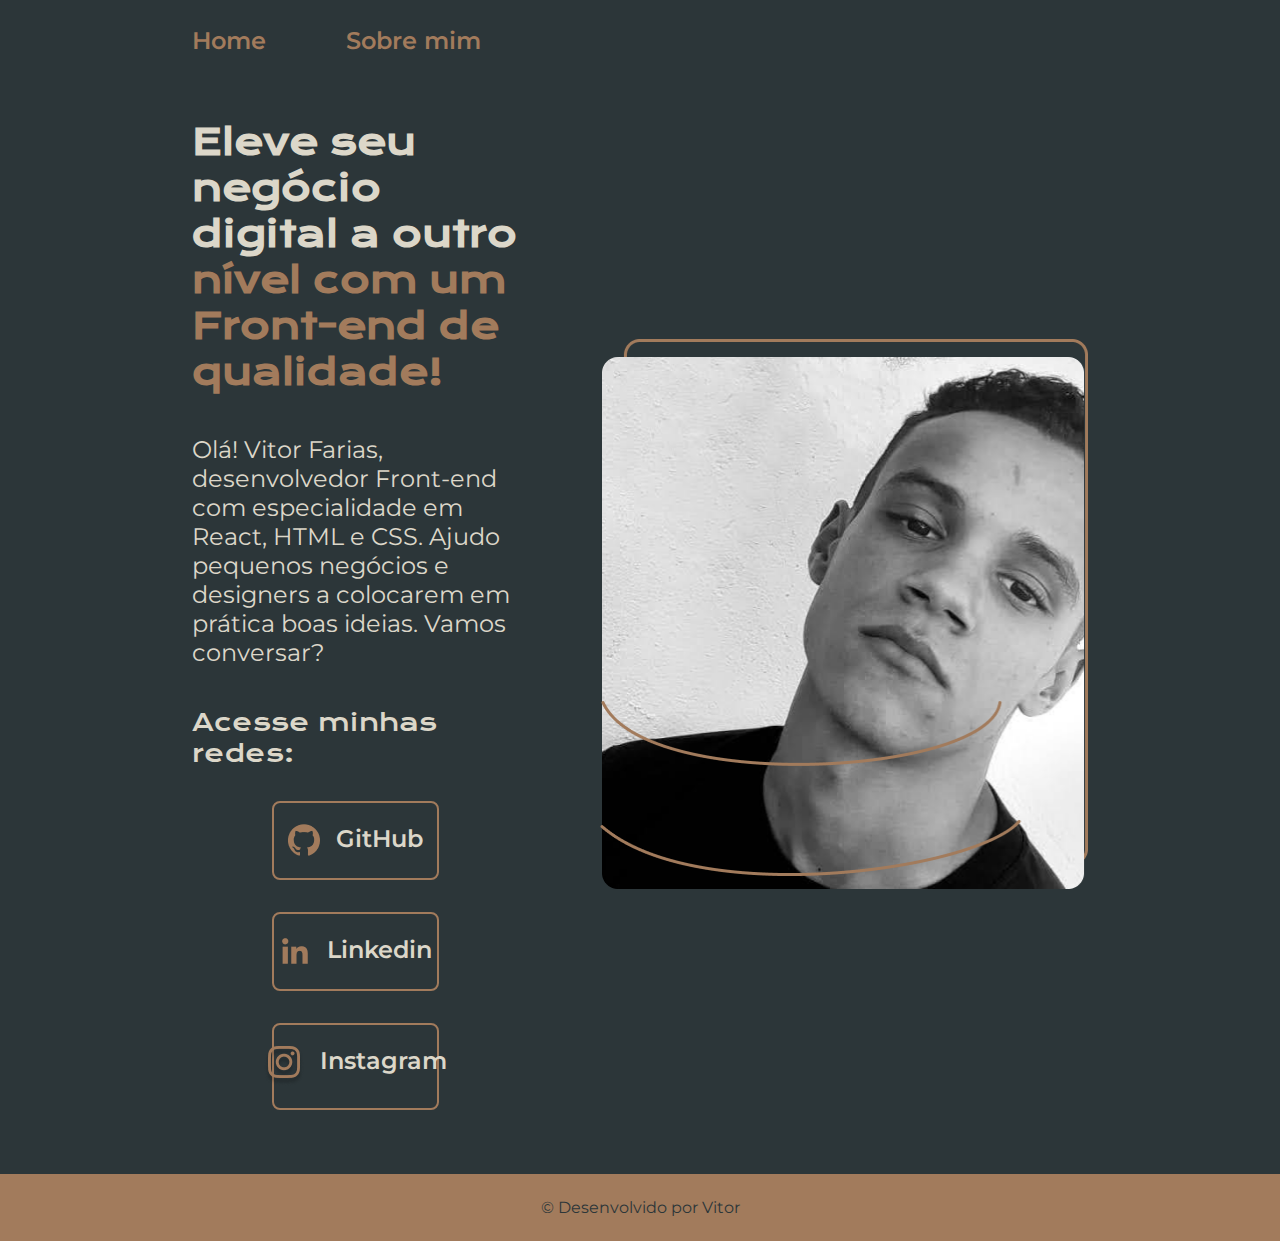
<file: index.html>
<!DOCTYPE html>
<html lang="pt-br">
    <head>
        <meta charset="UTF-8">
        <meta http-equiv="X-UA-Compatible" content="IE=edge">
        <meta name="viewport" content="width=device-width, initial-scale=1.0">
        <title>Portfolio</title>
        <link rel="stylesheet" href="./styles/style.css"> 
    </head>
    <body>
        <header class="cabecalho">
            <nav class="cabecalho__menu">
                <a class="cabecalho__menu__link" href="index.html">Home</a>
                <a class="cabecalho__menu__link" href="about.html">Sobre mim</a>
            </nav>
        </header>
        <main class="apresentacao">
            <section class="apresentacao__conteudo">
                <h1 class="apresentacao__conteudo__titulo">Eleve seu negócio digital a outro <strong class="destaque-titulo">nível com um Front-end de qualidade!</strong></h1>

                <p class="apresentacao__conteudo__titulo__texto">Olá! Vitor Farias, desenvolvedor Front-end com especialidade em React, HTML e CSS. Ajudo pequenos negócios e designers a colocarem em prática boas ideias. Vamos conversar?</p>
                <div class="apresentacao__links">
                    <h2 class="apresentacao__links__subtitulo">Acesse minhas redes:</h2>
                    <a 
                        class="apresentacao__links__navegacao" href="https://github.com/fariasvtr" target="_blank">
                        <img src="./assets/github.png" alt="GitHub">
                        GitHub
                    </a>
                    <a 
                        class="apresentacao__links__navegacao" href="https://www.linkedin.com/in/fariasvtr/" target="_blank">
                        <img src="./assets/linkedin.png" alt="linkedin">
                        Linkedin
                    </a>
                    <a 
                        class="apresentacao__links__navegacao" href="https://www.instagram.com/farias_vtr/" target="_blank">
                        <img src="./assets/instagram.png" alt="instagram">
                        Instagram
                    </a>
                </div>
            </section>

            <img class="apresentacao_imagem" src="assets/Imagem.png" alt="foto de uma pessoa programando">
        </main>
        <footer class="rodape">
            <p>&#169; Desenvolvido por Vitor</p>
        </footer>
    </body>
</html>
</file>
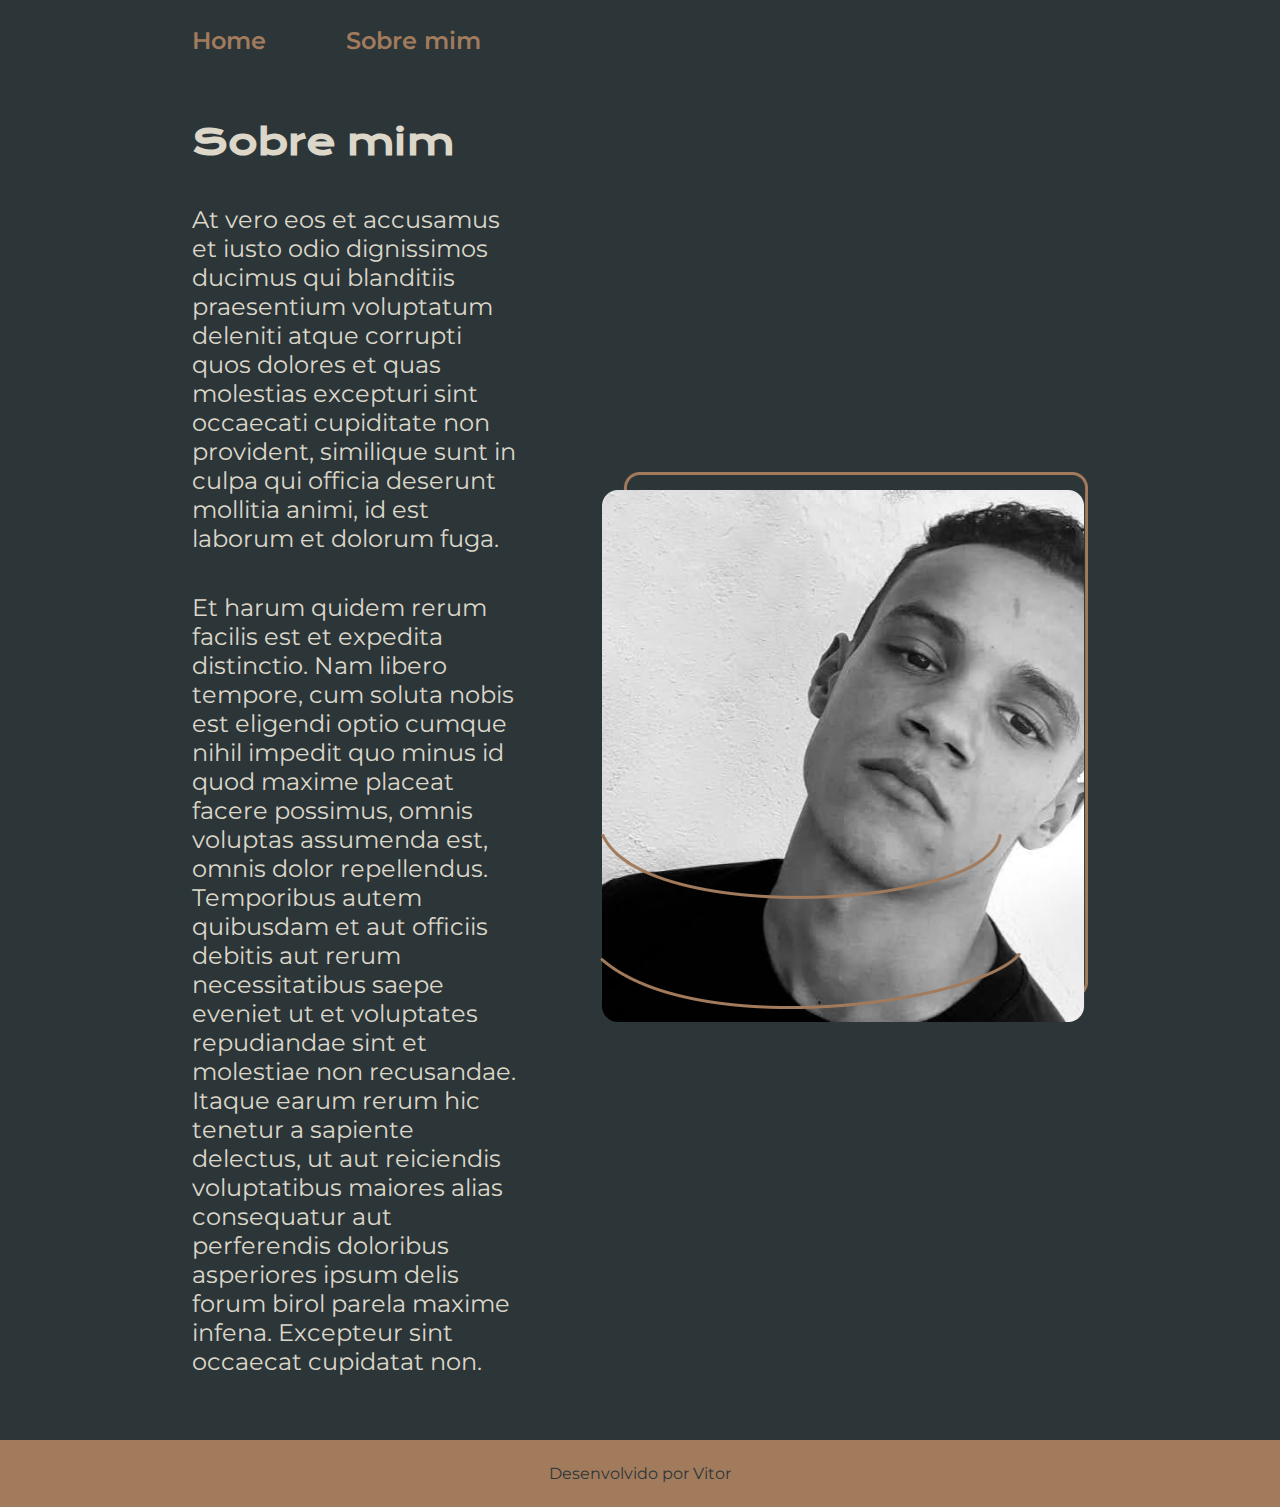
<file: about.html>
<!DOCTYPE html>
<html lang="pt-br">
<head>
    <meta charset="UTF-8">
    <meta http-equiv="X-UA-Compatible" content="IE=edge">
    <meta name="viewport" content="width=device-width, initial-scale=1.0">
    <title>Sobre mim</title>
    <link rel="stylesheet" href="./styles/style.css">
</head>
<body>
    <header class="cabecalho">
        <nav class="cabecalho__menu">
            <a class="cabecalho__menu__link" href="index.html">Home</a>
            <a class="cabecalho__menu__link" href="about.html">Sobre mim</a>
        </nav>
    </header>
    <main class="apresentacao">
        <section class="apresentacao__conteudo">
            <h1 class="apresentacao__conteudo__titulo">Sobre mim</h1>
            <p class="apresentacao__conteudo__titulo__texto">At vero eos et accusamus et iusto odio dignissimos ducimus qui blanditiis praesentium voluptatum deleniti atque corrupti quos dolores et quas molestias excepturi sint occaecati cupiditate non provident, similique sunt in culpa qui officia deserunt mollitia animi, id est laborum et dolorum fuga.</p>
            <p class="apresentacao__conteudo__titulo__texto">Et harum quidem rerum facilis est et expedita distinctio. Nam libero tempore, cum soluta nobis est eligendi optio cumque nihil impedit quo minus id quod maxime placeat facere possimus, omnis voluptas assumenda est, omnis dolor repellendus. Temporibus autem quibusdam et aut officiis debitis aut rerum necessitatibus saepe eveniet ut et voluptates repudiandae sint et molestiae non recusandae. Itaque earum rerum hic tenetur a sapiente delectus, ut aut reiciendis voluptatibus maiores alias consequatur aut perferendis doloribus asperiores ipsum delis forum birol parela maxime infena. Excepteur sint occaecat cupidatat non.</p>
        </section>
        <img class="apresentacao_imagem" src="./assets/Imagem.png" alt="Pessoa programando">
    </main> 
    <footer class="rodape">
        <p>Desenvolvido por Vitor</p>
    </footer>
</body>
</html>
</file>
<file: styles/style.css>
@import url('https://fonts.googleapis.com/css2?family=Krona+One&display=swap');

@import url('https://fonts.googleapis.com/css2?family=Montserrat:wght@400;600&display=swap');

:root {
    --cor-primaria: #2C3639 ;
    --cor-secundaria: #DCD7C9 ;
    --cor-terciaria: #A27B5C;
    --cor-hover: #3F4E4F;
    --font-primaria:'Krona One', sans-serif;
    --font-secundaria:'Montserrat', sans-serif;
}

* {
    margin: 0;
    padding: 0;
}

body {
    box-sizing: border-box;
    background-color: var(--cor-primaria);
    color: var(--cor-secundaria);
}

.cabecalho {
    padding: 2% 0 0 15%;
}

.cabecalho__menu{
    display: flex;
    gap: 80px;
}

.cabecalho__menu__link{
    font-family:var(--font-secundaria);
    font-size: 1.5rem;
    font-weight: 600;
    text-decoration: none;
    color: var(--cor-terciaria);
}

.apresentacao {
    padding: 5% 15%;
    display: flex;
    align-items: center;
    justify-content: space-around;
    gap: 82px;
}

.apresentacao__conteudo{
    width: 50%;
    display: flex;
    flex-direction: column;
    gap: 40px;
}

.apresentacao__conteudo__titulo{
    font-size: 2.25rem;
    font-family:var(--font-primaria);   
}

.destaque-titulo {
    color: var(--cor-terciaria);
}

.apresentacao__conteudo__titulo__texto{
    font-size: 1.5rem;
    font-family: var(--font-secundaria);
    
}

.apresentacao__links{
    display: flex;
    justify-content: space-between;
    flex-direction: column;
    align-items: center;
    gap: 32px;

}

.apresentacao__links__subtitulo{
    font-family: var(--font-primaria);
    font-weight: 400;
    font-size: 1/5rem;
}

.apresentacao__links__navegacao{
    display: flex;
    justify-content: center;
    gap: 16px;
    border: 2px solid var(--cor-terciaria);
    width: 50%;
    text-align: center;
    border-radius: 8px;
    padding: 21.5px 0;
    text-decoration: none;
    font-size: 1.5rem;
    font-weight: 600;
    font-family: var(--font-secundaria);
    color: var(--cor-secundaria);
}
.apresentacao__links__navegacao:hover{
    background-color: #272727;
}

.apresentacao_imagem{
    width: 30.5em;
    height: 34.375em;
}

.rodape {
    color: var(--cor-primaria);
    background-color: var(--cor-terciaria);
    padding: 24px;
    text-align: center;
    font-family: var(--font-secundaria);
    font-size: 1rem;
    font-weight: 400;
}

@media (max-width: 1200px){
    .apresentacao{
        flex-direction: column-reverse;
        padding: 5%;
    }

    .apresentacao__conteudo{
        width: auto;
    }

    .cabecalho{
        padding: 10%;
        text-align: center;
    }

    .cabecalho.menu{
        justify-content: center;
    }
}
</file>
